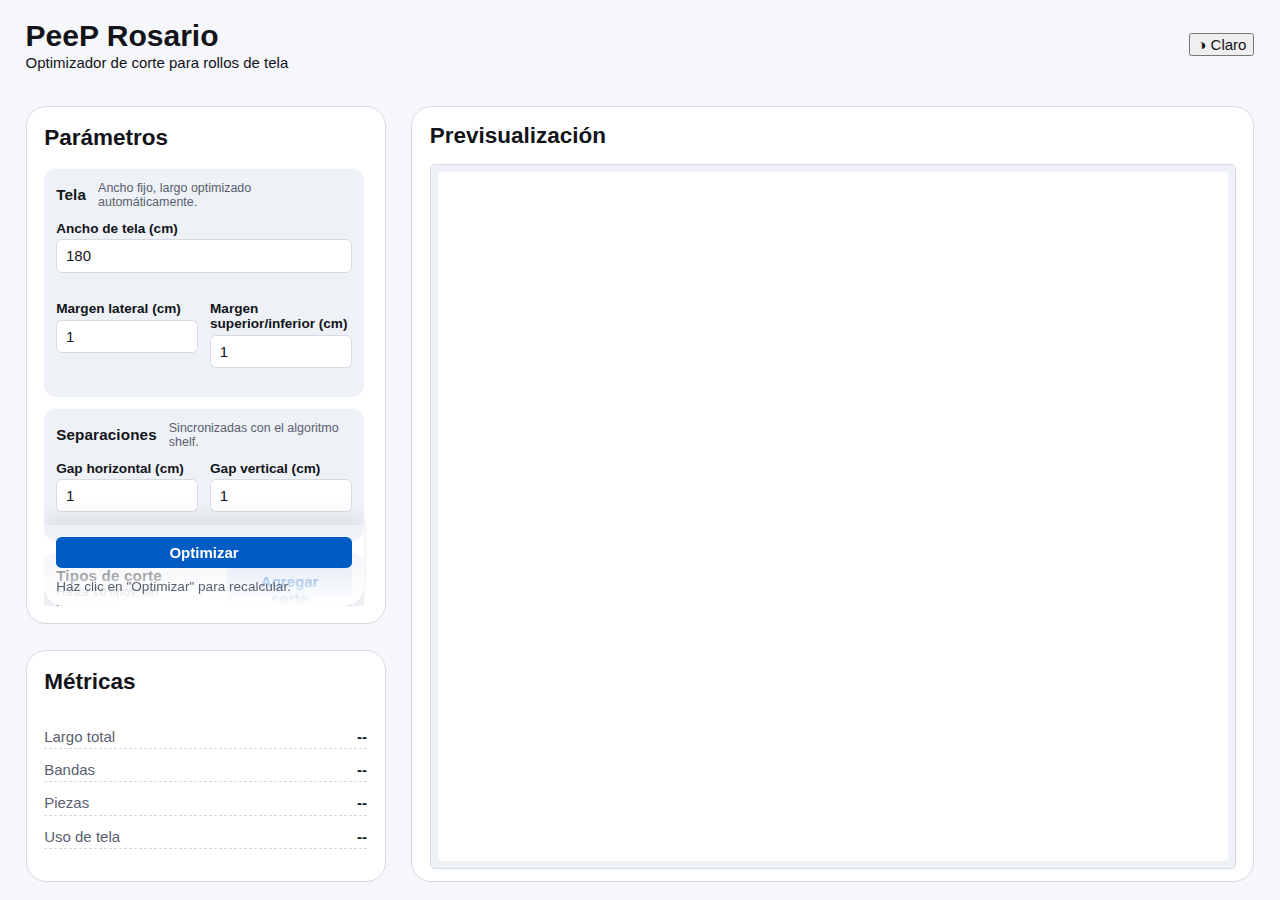
<file: index.html>
<!DOCTYPE html>
<html lang="es" data-theme="light">
  <head>
    <meta charset="UTF-8" />
    <meta http-equiv="X-UA-Compatible" content="IE=edge" />
    <meta name="viewport" content="width=device-width, initial-scale=1.0" />
    <title>Optimización de Corte de Tela</title>
    <link rel="stylesheet" href="assets/css/styles.css" />
    <script>
      (function () {
        try {
          var stored = window.localStorage.getItem('fabric-theme');
          if (stored) {
            document.documentElement.setAttribute('data-theme', stored);
            return;
          }
          if (window.matchMedia && window.matchMedia('(prefers-color-scheme: dark)').matches) {
            document.documentElement.setAttribute('data-theme', 'dark');
          }
        } catch (err) {
          /* no-op */
        }
      })();
    </script>
  </head>
  <body>
    <header class="app-header">
      <div class="branding">
        <h1>PeeP Rosario</h1>
        <p>Optimizador de corte para rollos de tela</p>
      </div>
      <button type="button" class="theme-switch" aria-label="Cambiar tema" role="switch" aria-checked="false" id="themeToggle">
        <span class="theme-switch__icon" aria-hidden="true">◑</span>
        <span class="theme-switch__label">Claro</span>
      </button>
    </header>

    <main class="app-shell">
      <section class="panel form-panel" aria-labelledby="formTitle">
        <div class="panel-header">
          <h2 id="formTitle">Parámetros</h2>
        </div>
        <form id="configForm" novalidate>
          <div class="param-section" aria-label="Especificación de tela">
            <div class="param-section__title-row">
              <h3 class="param-title">Tela</h3>
              <p class="param-description">Ancho fijo, largo optimizado automáticamente.</p>
            </div>
            <div class="field-group">
              <label for="fabricWidth">Ancho de tela (cm)</label>
              <input id="fabricWidth" name="fabricWidth" type="number" step="0.1" min="1" inputmode="decimal" />
              <p class="helper-text" data-field="fabricWidth"></p>
            </div>
            <div class="field-pair">
              <div class="field-group">
                <label for="marginX">Margen lateral (cm)</label>
                <input id="marginX" name="marginX" type="number" step="0.1" min="0" inputmode="decimal" />
                <p class="helper-text" data-field="marginX"></p>
              </div>
              <div class="field-group">
                <label for="marginY">Margen superior/inferior (cm)</label>
                <input id="marginY" name="marginY" type="number" step="0.1" min="0" inputmode="decimal" />
                <p class="helper-text" data-field="marginY"></p>
              </div>
            </div>
          </div>

          <div class="param-section" aria-label="Separaciones">
            <div class="param-section__title-row">
              <h3 class="param-title">Separaciones</h3>
              <p class="param-description">Sincronizadas con el algoritmo shelf.</p>
            </div>
            <div class="field-pair">
              <div class="field-group">
                <label for="gapX">Gap horizontal (cm)</label>
                <input id="gapX" name="gapX" type="number" step="0.1" min="0" inputmode="decimal" />
                <p class="helper-text" data-field="gapX"></p>
              </div>
              <div class="field-group">
                <label for="gapY">Gap vertical (cm)</label>
                <input id="gapY" name="gapY" type="number" step="0.1" min="0" inputmode="decimal" />
                <p class="helper-text" data-field="gapY"></p>
              </div>
            </div>
          </div>

          <div class="param-section" aria-label="Tipos de corte">
            <div class="piece-section__header">
              <div>
                <h3 class="param-title">Tipos de corte</h3>
                <p class="param-description">Hasta 10 tipos, sin rotaciones.</p>
              </div>
              <button type="button" class="secondary" id="addPieceBtn">Agregar corte</button>
            </div>
            <div id="pieceList" class="piece-list" role="list" aria-live="polite"></div>
            <p class="helper-text" id="pieceLimitHelper">0 / 10 tipos configurados</p>
          </div>

          <div class="form-footer">
            <button type="button" class="primary" id="optimizeBtn">Optimizar</button>
            <div class="status" id="formStatus" aria-live="polite"></div>
          </div>
        </form>
      </section>

      <section class="panel metrics-panel" aria-labelledby="metricsTitle">
        <div class="panel-header">
          <h2 id="metricsTitle">Métricas</h2>
        </div>
        <dl class="metrics" id="metricsList">
          <div>
            <dt>Largo total</dt>
            <dd id="metricLength">--</dd>
          </div>
          <div>
            <dt>Bandas</dt>
            <dd id="metricBands">--</dd>
          </div>
          <div>
            <dt>Piezas</dt>
            <dd id="metricPieces">--</dd>
          </div>
          <div>
            <dt>Uso de tela</dt>
            <dd id="metricUsage">--</dd>
          </div>
        </dl>
      </section>

      <section class="panel preview-panel" aria-labelledby="previewTitle">
        <div class="panel-header">
          <h2 id="previewTitle">Previsualización</h2>
          <div class="legend">
            <span>Escala horizontal exacta</span>
            <span>Largo comprimido para caber en pantalla</span>
          </div>
        </div>
        <div class="preview-stage-wrapper" aria-live="polite">
          <canvas id="previewCanvas" width="960" height="520" role="img" aria-label="Distribución de cortes sobre la tela"></canvas>
        </div>
        <div class="preview-actions">
          <button type="button" class="primary" id="exportBtn">Exportar PNG</button>
        </div>
      </section>
    </main>

    <template id="pieceRowTemplate">
      <article class="piece-row" data-piece-row>
        <div class="piece-row__header">
          <span class="piece-row__title">Corte</span>
          <button type="button" class="ghost" data-action="remove" aria-label="Eliminar corte">✕</button>
        </div>
        <div class="piece-row__grid">
          <label class="field-group">
            <span>Etiqueta</span>
            <input type="text" data-field="label" maxlength="40" />
          </label>
          <label class="field-group">
            <span>Ancho (cm)</span>
            <input type="number" step="0.1" min="0.1" inputmode="decimal" data-field="width" />
          </label>
          <label class="field-group">
            <span>Alto (cm)</span>
            <input type="number" step="0.1" min="0.1" inputmode="decimal" data-field="height" />
          </label>
          <label class="field-group">
            <span>Cantidad</span>
            <input type="number" min="0" step="1" inputmode="numeric" data-field="quantity" />
          </label>
        </div>
      </article>
    </template>

    <script src="assets/js/app.js" defer></script>
  </body>
</html>
</file>
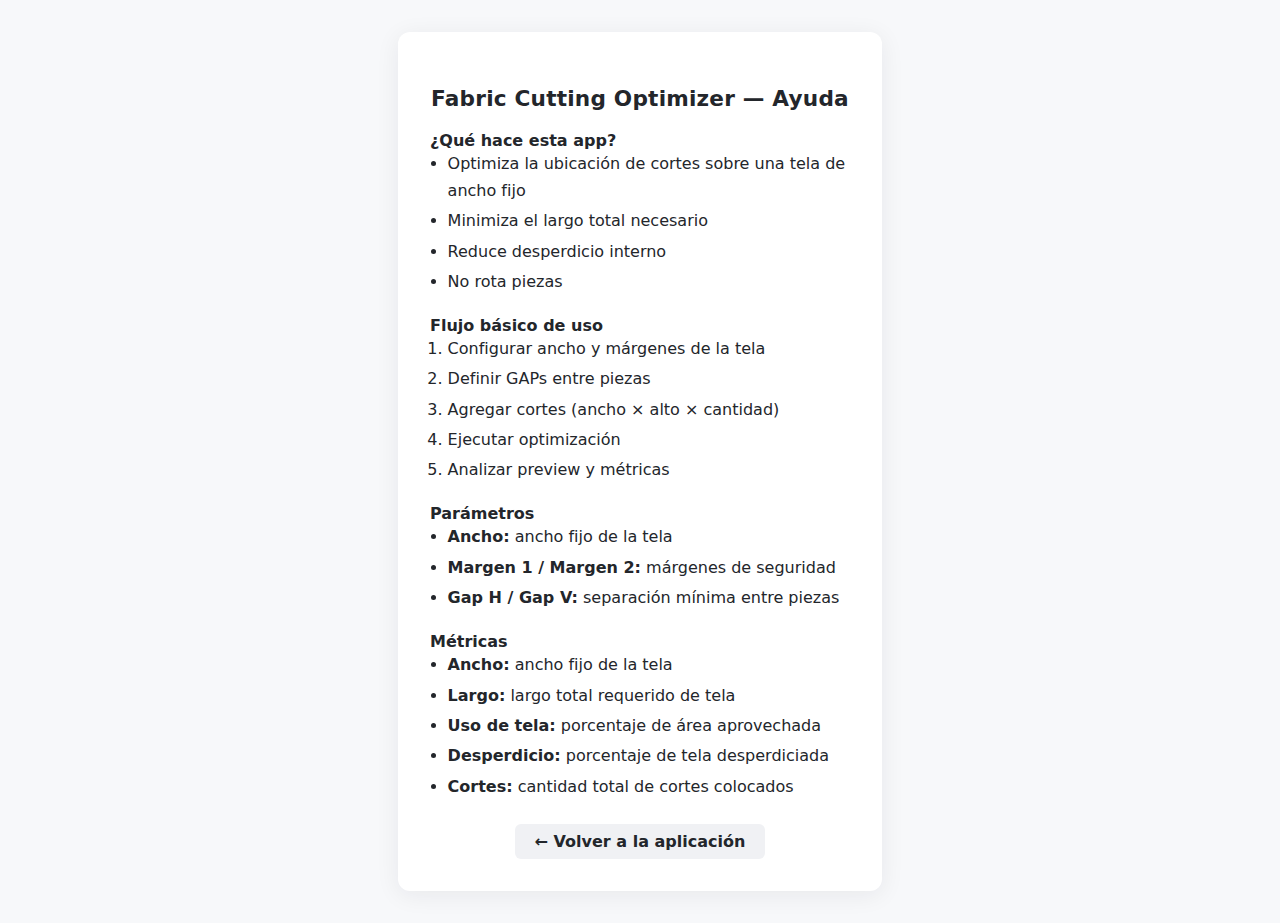
<file: help.html>
<!DOCTYPE html>
<html lang="es">
<head>
  <meta charset="UTF-8">
  <title>Fabric Cutting Optimizer — Ayuda</title>
  <meta name="viewport" content="width=device-width, initial-scale=1.0">
  <style>
    body {
      background: #f7f8fa;
      color: #23262b;
      font-family: system-ui, sans-serif;
      margin: 0;
      min-height: 100vh;
      display: flex;
      align-items: center;
      justify-content: center;
    }
    .help-container {
      background: #fff;
      border-radius: 12px;
      box-shadow: 0 4px 24px rgba(30,34,40,0.07);
      max-width: 420px;
      width: 100%;
      padding: 2.5rem 2rem 2rem 2rem;
      margin: 2rem;
      text-align: left;
    }
    h1 {
      font-size: 1.35rem;
      margin-bottom: 1.2rem;
      text-align: center;
      font-weight: 700;
      letter-spacing: 0.01em;
    }
    section {
      margin-bottom: 1.3rem;
    }
    ul, ol {
      margin: 0 0 0.7rem 1.1em;
      padding: 0;
      line-height: 1.7;
    }
    li {
      margin-bottom: 0.2em;
      font-size: 1rem;
    }
    .footer {
      text-align: center;
      margin-top: 1.5rem;
    }
    .back-link {
      display: inline-block;
      padding: 0.5em 1.2em;
      background: #f0f1f4;
      color: #23262b;
      border-radius: 6px;
      text-decoration: none;
      font-weight: 600;
      font-size: 1rem;
      transition: background 0.15s;
    }
    .back-link:hover {
      background: #e2e4ea;
    }
  </style>
</head>
<body>
  <div class="help-container">
    <h1>Fabric Cutting Optimizer — Ayuda</h1>
    <section>
      <strong>¿Qué hace esta app?</strong>
      <ul>
        <li>Optimiza la ubicación de cortes sobre una tela de ancho fijo</li>
        <li>Minimiza el largo total necesario</li>
        <li>Reduce desperdicio interno</li>
        <li>No rota piezas</li>
      </ul>
    </section>
    <section>
      <strong>Flujo básico de uso</strong>
      <ol>
        <li>Configurar ancho y márgenes de la tela</li>
        <li>Definir GAPs entre piezas</li>
        <li>Agregar cortes (ancho × alto × cantidad)</li>
        <li>Ejecutar optimización</li>
        <li>Analizar preview y métricas</li>
      </ol>
    </section>
    <section>
      <strong>Parámetros</strong>
      <ul>
        <li><b>Ancho:</b> ancho fijo de la tela</li>
        <li><b>Margen 1 / Margen 2:</b> márgenes de seguridad</li>
        <li><b>Gap H / Gap V:</b> separación mínima entre piezas</li>
      </ul>
    </section>
    <section>
      <strong>Métricas</strong>
      <ul>
        <li><b>Ancho:</b> ancho fijo de la tela</li>
        <li><b>Largo:</b> largo total requerido de tela</li>
        <li><b>Uso de tela:</b> porcentaje de área aprovechada</li>
        <li><b>Desperdicio:</b> porcentaje de tela desperdiciada</li>
        <li><b>Cortes:</b> cantidad total de cortes colocados</li>
      </ul>
    </section>
    <div class="footer">
      <a class="back-link" href="index.html">&#8592; Volver a la aplicación</a>
    </div>
  </div>
</body>
</html>
</file>
<file: assets/css/styles.css>
:root {
  --font-body: "IBM Plex Sans", "Segoe UI", sans-serif;
  --font-size-base: 15px;
  --space-1: 0.2rem;
  --space-2: 0.45rem;
  --space-3: 0.75rem;
  --space-4: 1.1rem;
  --space-5: 1.6rem;
  --space-6: 2.4rem;
  --radius-sm: 0.35rem;
  --radius-md: 0.75rem;
  --radius-lg: 1.25rem;
  --border-width: 2px;
  --transition-fast: 140ms ease;
}

:root[data-theme="light"] {
  --color-base: #f6f7fb;
  --color-surface: #ffffff;
  --color-surface-muted: #eef1f6;
  --color-panel-border: #d5dae4;
  --color-text: #12141a;
  --color-text-muted: #596070;
  --color-text-subtle: #7a8192;
  --color-accent: #005cc5;
  --color-accent-soft: rgba(0, 92, 197, 0.12);
  --color-danger: #ba1a1a;
  --color-piece: #008080;
  --color-piece-alt: #f2841a;
  --color-fabric-stroke: #1c2435;
}

:root[data-theme="dark"] {
  --color-base: #0c1016;
  --color-surface: #161c27;
  --color-surface-muted: #1f2633;
  --color-panel-border: #2a3140;
  --color-text: #f6f7f9;
  --color-text-muted: #c1cad7;
  --color-text-subtle: #9aa3b6;
  --color-accent: #59b0ff;
  --color-accent-soft: rgba(89, 176, 255, 0.16);
  --color-danger: #ff6b6b;
  --color-piece: #4ade80;
  --color-piece-alt: #ffb347;
  --color-fabric-stroke: #8da2c2;
}

* {
  box-sizing: border-box;
}

html,
body {
  height: 100%;
}

body {
  margin: 0;
  font-family: var(--font-body);
  font-size: var(--font-size-base);
  background: var(--color-base);
  color: var(--color-text);
  display: flex;
  flex-direction: column;
  overflow: hidden;
}

h1,
h2,
h3,
h4,
h5,
h6 {
  margin: 0;
  line-height: 1.2;
}

p {
  margin: 0;
}

button,
input,
select,
textarea {
  font: inherit;
  color: inherit;
}

.app-header {
  flex: 0 0 auto;
  display: flex;
  align-items: center;
  justify-content: space-between;
  padding: var(--space-4) var(--space-5);
  transition: background var(--transition-fast), color var(--transition-fast), border var(--transition-fast);
}

.theme-switch:focus-visible,
button:focus-visible,
input:focus-visible {
  outline: 3px solid var(--color-accent);
  outline-offset: 2px;
}

.app-shell {
  flex: 1 1 auto;
  min-height: 0;
  display: grid;
  grid-template-columns: 360px 240px 1fr;
  gap: var(--space-5);
  padding: var(--space-4) var(--space-5);
}

.panel {
  background: var(--color-surface);
  border: 1px solid var(--color-panel-border);
  border-radius: var(--radius-lg);
  padding: var(--space-4);
  display: flex;
  flex-direction: column;
  min-height: 0;
  overflow: hidden;
}

.preview-panel {
  padding-top: var(--space-3);
  padding-bottom: var(--space-3);
}

.panel-header {
  flex: 0 0 auto;
  margin-bottom: var(--space-4);
  display: flex;
  align-items: center;
  justify-content: space-between;
  gap: var(--space-3);
}

.form-panel form {
  display: flex;
  flex-direction: column;
  gap: var(--space-3);
  flex: 1 1 auto;
  min-height: 0;
  overflow-y: auto;
  padding-right: var(--space-1);
}

.param-section {
  background: var(--color-surface-muted);
  border-radius: var(--radius-md);
  padding: var(--space-3);
  display: flex;
  flex-direction: column;
  gap: var(--space-3);
}

.param-section--compact {
  gap: var(--space-2);
  padding: var(--space-2) var(--space-3);
}

.param-row {
  display: grid;
  gap: var(--space-3);
  align-items: end;
}

.param-row--triple {
  grid-template-columns: repeat(3, minmax(0, 1fr));
}

.param-row--double {
  grid-template-columns: repeat(2, minmax(0, 1fr));
}

.param-row--inline {
  display: flex;
  flex-wrap: wrap;
  align-items: center;
  justify-content: space-between;
  gap: var(--space-4);
}

.numeric-field {
  display: flex;
  flex-direction: column;
  gap: var(--space-1);
  min-width: 0;
  align-items: center;
}

.param-row--inline .numeric-field {
  flex-direction: row;
  align-items: center;
  gap: var(--space-2);
}

.numeric-field label {
  display: inline-flex;
  align-items: center;
  gap: 0;
  font-weight: 600;
  font-size: 0.82rem;
  white-space: nowrap;
}

.numeric-field .info-trigger {
  margin-left: 0.5ch;
}

.numeric-input {
  width: auto;
  min-width: 0;
}

/* // UI LOCK – do not auto-adjust */
.numeric-input--ancho {
  width: 6ch;
}

/* // UI LOCK – do not auto-adjust */
.numeric-input--short {
  width: 4ch;
}

input[type="number"] {
  appearance: textfield;
  -moz-appearance: textfield;
}

input[type="number"]::-webkit-outer-spin-button,
input[type="number"]::-webkit-inner-spin-button {
  -webkit-appearance: none;
  margin: 0;
}

.param-section__title-row,
.piece-section__header {
  display: flex;
  align-items: center;
  justify-content: space-between;
  gap: var(--space-3);
}

.piece-section__title {
  display: flex;
  align-items: center;
}

.piece-section__meta {
  display: flex;
  align-items: center;
  gap: var(--space-2);
  width: 100%;
}

.piece-section__heading {
  display: inline-flex;
  align-items: center;
  gap: var(--space-1);
  margin: 0;
}

.piece-section__count {
  margin: 0;
  font-size: 0.78rem;
  color: var(--color-text-subtle);
  margin-left: auto;
  text-align: right;
  flex: 1;
}

.piece-section__header--sticky {
  position: sticky;
  top: calc(-1 * var(--space-3));
  z-index: 3;
  padding: var(--space-2) var(--space-2) 0;
  margin: calc(-1 * var(--space-2)) calc(-1 * var(--space-2)) 0;
  background: linear-gradient(180deg, var(--color-surface-muted) 80%, transparent);
}

.param-title {
  font-size: 0.95rem;
  letter-spacing: 0.01em;
}

.param-description {
  color: var(--color-text-muted);
  font-size: 0.78rem;
}

.field-group {
  display: flex;
  flex-direction: column;
  gap: var(--space-1);
}

.field-group label,
.field-group span {
  font-weight: 600;
  font-size: 0.85rem;
}

input[type="number"],
input[type="text"] {
  border: 1px solid var(--color-panel-border);
  border-radius: var(--radius-sm);
  padding: 0.45rem 0.55rem;
  background: var(--color-surface);
}

.field-pair {
  display: grid;
  grid-template-columns: repeat(2, minmax(0, 1fr));
  gap: var(--space-3);
}

.helper-text {
  min-height: 0.85rem;
  font-size: 0.75rem;
  color: var(--color-text-subtle);
}

.helper-text[data-error="true"] {
  color: var(--color-danger);
}

.info-trigger,
.info-tip {
  border: none;
  background: transparent;
  color: var(--color-text-muted);
  padding: 0;
  margin-left: 0.3rem;
  cursor: help;
  display: inline-flex;
  align-items: center;
  justify-content: center;
  line-height: 1;
  font-size: 0.85rem;
}

.info-trigger:hover,
.info-trigger:focus-visible,
.info-tip:hover,
.info-tip:focus-visible {
  color: var(--color-accent);
}

.info-tooltip {
  position: fixed;
  z-index: 999;
  max-width: 260px;
  background: var(--color-surface);
  color: var(--color-text);
  border: 1px solid var(--color-panel-border);
  border-radius: var(--radius-sm);
  padding: 0.5rem 0.65rem;
  box-shadow: 0 14px 30px rgba(12, 16, 22, 0.25);
  pointer-events: none;
  opacity: 0;
  transform: scale(0.97);
  transition: opacity var(--transition-fast), transform var(--transition-fast);
  line-height: 1.4;
  font-size: 0.82rem;
  white-space: normal;
  word-break: break-word;
  text-align: left;
}

.info-tooltip.is-visible {
  opacity: 1;
  transform: scale(1);
}

.piece-list {
  display: flex;
  flex-direction: column;
  gap: var(--space-3);
  padding-bottom: var(--space-5);
}

.piece-row {
  border: 1px solid var(--color-panel-border);
  border-radius: var(--radius-md);
  padding: var(--space-3);
  background: var(--color-surface);
  display: flex;
  flex-direction: column;
  gap: var(--space-2);
}

.piece-row[data-highlighted="true"] {
  border-color: var(--color-accent);
  box-shadow: 0 0 0 1px var(--color-accent);
}

.piece-row__header {
  display: flex;
  align-items: center;
  justify-content: space-between;
  gap: var(--space-2);
}

.piece-row__id-field {
  flex: 1;
  min-width: 0;
  flex-direction: row;
  align-items: center;
  gap: var(--space-2);
}

.piece-row__id-field input[type="text"] {
  width: 100%;
}

.piece-row__grid {
  display: grid;
  grid-template-columns: repeat(3, minmax(0, 1fr));
  gap: var(--space-3);
}

.piece-floating-actions {
  position: sticky;
  bottom: 0;
  margin: var(--space-3) calc(-1 * var(--space-3)) calc(-1 * var(--space-3));
  padding: var(--space-2) var(--space-3);
  background: var(--color-surface);
  border-top: 1px solid var(--color-panel-border);
  display: flex;
  gap: var(--space-2);
  justify-content: space-between;
  align-items: center;
  box-shadow: 0 -6px 18px rgba(12, 16, 22, 0.12);
}

.piece-floating-actions button {
  flex: 1;
}

.optimize-btn {
  font-weight: 600;
}

.metrics-panel__header {
  align-items: center;
  gap: var(--space-2);
}

.metrics-panel__header .optimize-btn {
  min-width: 0;
  flex-shrink: 0;
}

button.primary,
button.secondary,
button.ghost {
  border-radius: var(--radius-sm);
  padding: 0.45rem 0.9rem;
  font-weight: 600;
  border: none;
  cursor: pointer;
  transition: background var(--transition-fast), color var(--transition-fast), border var(--transition-fast);
}

button.primary {
  background: var(--color-accent);
  color: #fff;
}

button.secondary {
  background: var(--color-accent-soft);
  color: var(--color-accent);
  border: 1px solid transparent;
}

button.secondary:disabled {
  opacity: 0.4;
  cursor: not-allowed;
}

button.ghost {
  background: transparent;
  color: var(--color-text-muted);
  border: 1px dashed var(--color-panel-border);
}

button.ghost:hover {
  color: var(--color-danger);
  border-color: var(--color-danger);
}

.form-footer {
  margin-top: var(--space-2);
  padding: var(--space-3);
  position: sticky;
  bottom: 0;
  background: linear-gradient(180deg, rgba(18, 20, 26, 0), var(--color-surface));
  box-shadow: 0 -8px 20px rgba(12, 16, 22, 0.08);
  border-bottom-left-radius: var(--radius-lg);
  border-bottom-right-radius: var(--radius-lg);
  z-index: 2;
  display: flex;
  flex-direction: column;
  gap: var(--space-2);
}

.form-footer__actions {
  display: flex;
  gap: var(--space-2);
  width: 100%;
}

.form-footer__actions button {
  flex: 1;
}

.status {
  font-size: 0.85rem;
  color: var(--color-text-muted);
  min-height: 1.1rem;
  padding-top: var(--space-1);
}

.status[data-status="error"],
.status[data-error="true"],
.status--error {
  color: var(--color-danger);
  font-weight: 600;
}

.metrics {
  display: grid;
  gap: var(--space-3);
}

.metrics div {
  display: flex;
  justify-content: space-between;
  border-bottom: 1px dashed var(--color-panel-border);
  padding-bottom: var(--space-1);
}

.metrics dt {
  color: var(--color-text-muted);
}

.metrics dd {
  margin: 0;
  font-weight: 600;
}

.preview-panel .panel-header {
  display: flex;
  align-items: stretch;
  margin-bottom: var(--space-3);
  padding-block: var(--space-1);
}

.preview-header__top {
  display: flex;
  width: 100%;
  align-items: center;
  justify-content: space-between;
  gap: var(--space-3);
}

.preview-header__top > .primary {
  align-self: center;
}

.preview-title-block {
  display: flex;
  flex-direction: column;
  gap: var(--space-1);
}

.preview-header__top h2 {
  margin: 0;
}

.preview-status {
  margin: 0;
  font-size: 0.82rem;
  color: var(--color-text-muted);
  width: 100%;
}

.preview-status[data-status="error"],
.preview-status[data-error="true"],
.preview-status--error {
  color: var(--color-danger);
  font-weight: 600;
}

.preview-stage-wrapper {
  flex: 1 1 auto;
  min-height: 0;
  background: var(--color-surface-muted);
  border: 1px solid var(--color-panel-border);
  border-radius: calc(var(--radius-md) - var(--space-2));
  padding: var(--space-2);
  display: flex;
}

#previewCanvas {
  width: 100%;
  height: 100%;
  border-radius: calc(var(--radius-sm) - 0.15rem);
  background: var(--color-surface);
}

.preview-actions,
.legend {
  display: none;
}

@media (max-width: 1280px) {
  .app-shell {
    grid-template-columns: 360px 1fr;
    grid-template-areas:
      "form preview"
      "metrics preview";
  }
  .form-panel {
    grid-area: form;
  }
  .metrics-panel {
    grid-area: metrics;
  }
  .preview-panel {
    grid-area: preview;
  }
}

@media (max-width: 1024px) {
  body {
    overflow-y: auto;
  }
  .app-shell {
    grid-template-columns: 1fr;
    height: auto;
  }
  .piece-row__grid {
    grid-template-columns: repeat(2, minmax(0, 1fr));
  }
}

@media (max-width: 720px) {
  .field-pair {
    grid-template-columns: 1fr;
  }
  .piece-row__grid {
    grid-template-columns: 1fr;
  }
}
</file>
